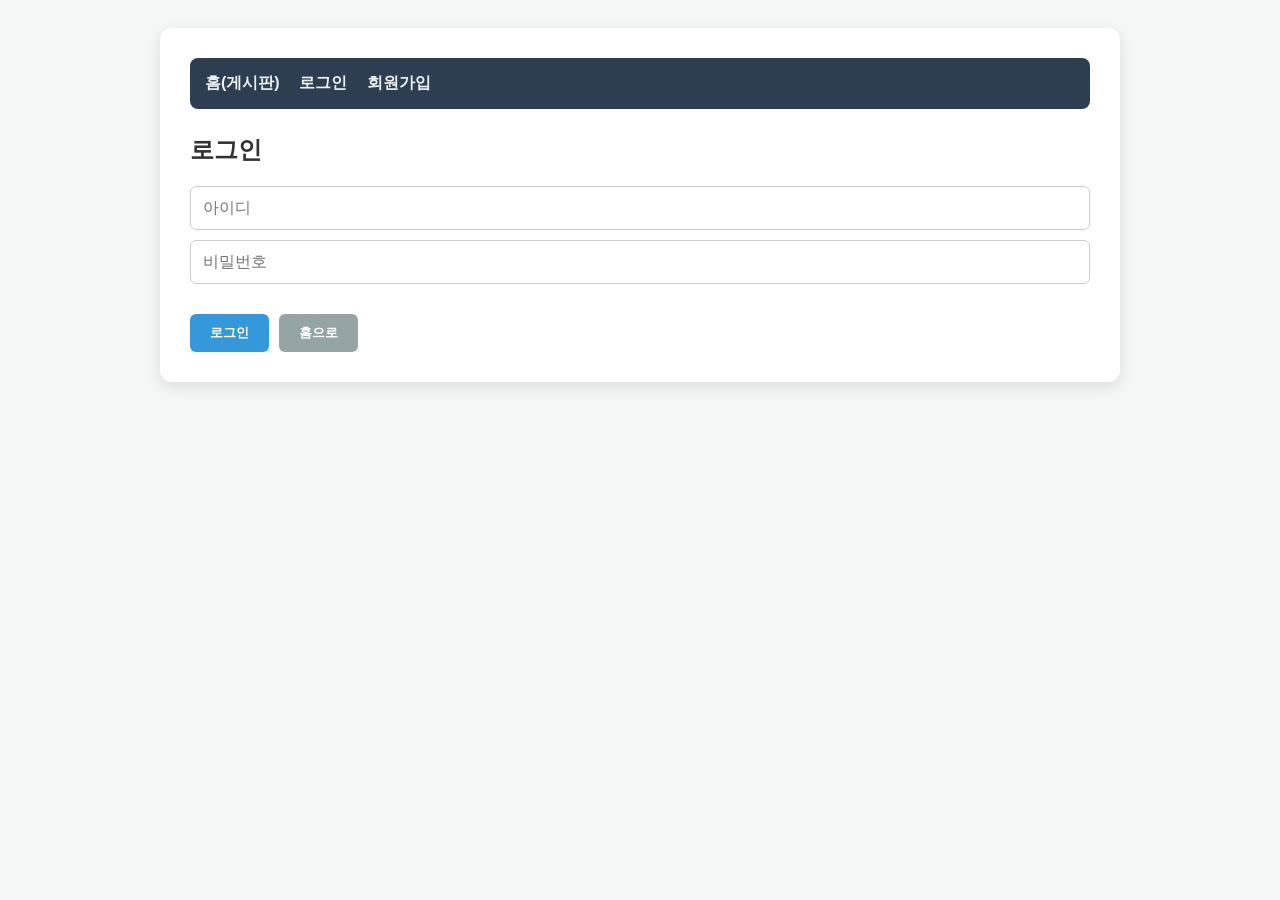
<file: teacher_code/login.html>
<!DOCTYPE html>
<html lang="ko">
<head>
    <meta charset="UTF-8">
    <link rel="icon" href="favicon.ico" type="image/x-icon">
    <link rel="stylesheet" href="css/style.css">
    <title>로그인</title>
</head>
<body>
    <div class="container">
        <nav class="nav-menu" id="nav-menu"></nav>
        <h2>로그인</h2>
        <div class="input-form">
            <input type="text" id="login_id" placeholder="아이디">
            <input type="password" id="login_pass" placeholder="비밀번호">
            <div class="btn-group">
                <button onclick="login()">로그인</button>
                <button onclick="location.href='index.html'" class="btn-cancel">홈으로</button>
            </div>
        </div>
    </div>
    <script src="js/app.js"></script>
    <script>window.onload = updateMenu;</script>
</body>
</html>
</file>
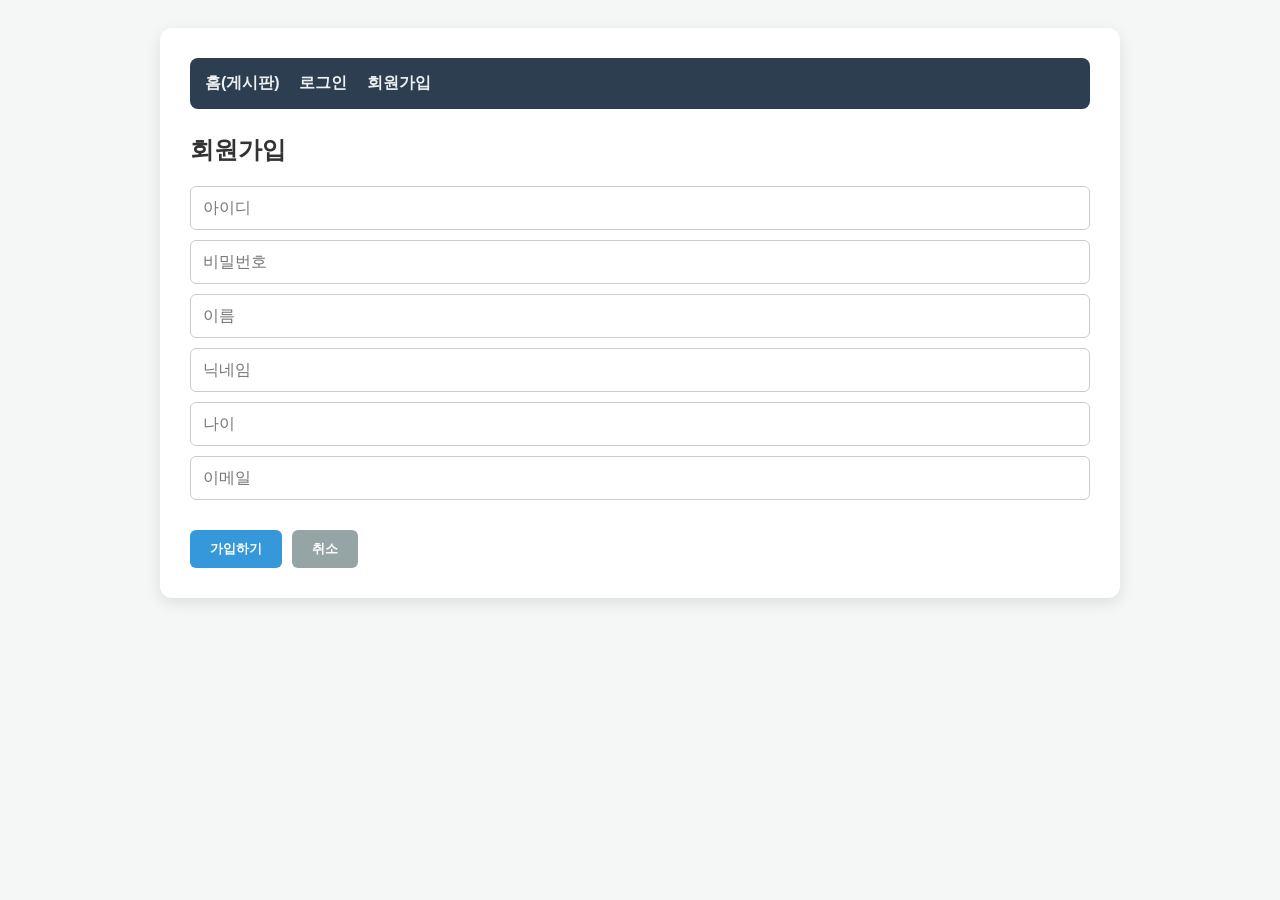
<file: teacher_code/register.html>
<!DOCTYPE html>
<html lang="ko">
<head>
    <meta charset="UTF-8">
    <link rel="icon" href="favicon.ico" type="image/x-icon">
    <link rel="stylesheet" href="css/style.css">
    <title>회원가입</title>
</head>
<body>
    <div class="container">
        <nav class="nav-menu" id="nav-menu"></nav>
        <h2>회원가입</h2>
        <div class="input-form">
            <input type="text" id="reg_id" placeholder="아이디">
            <input type="password" id="reg_pass" placeholder="비밀번호">
            <input type="text" id="reg_name" placeholder="이름">
			<input type="text" id="reg_nick" placeholder="닉네임">
			<input type="number" id="reg_age" placeholder="나이">
			<input type="email" id="reg_email" placeholder="이메일">
            <div class="btn-group">
                <button onclick="register()">가입하기</button>
                <button onclick="history.back()" class="btn-cancel">취소</button>
            </div>
        </div>
    </div>
    <script src="js/app.js"></script>
    <script>window.onload = updateMenu;</script>
</body>
</html>
</file>
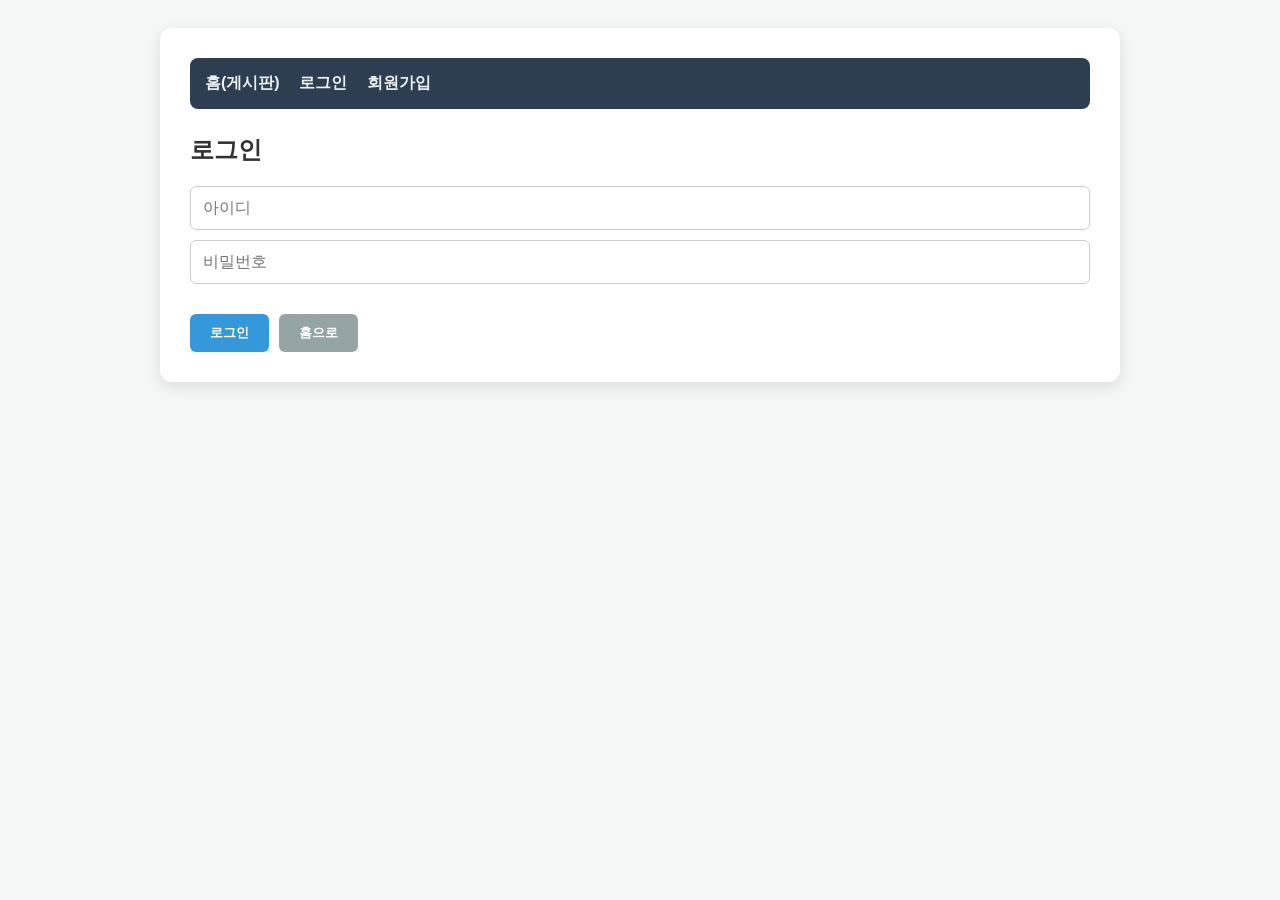
<file: teacher_code/write.html>
<!DOCTYPE html>
<html lang="ko">
<head>
    <meta charset="UTF-8">
    <link rel="icon" href="favicon.ico" type="image/x-icon">
    <link rel="stylesheet" href="css/style.css">
    <title>글쓰기</title>
</head>
<body>
    <div class="container">
        <nav class="nav-menu" id="nav-menu"></nav>
        <h2>새 글 작성</h2>
        <div class="input-form">
            <input type="text" id="write_title" placeholder="제목을 입력하세요">
            <input type="text" id="write_name" readonly style="background:#eee;">
            <!-- <input type="text" id="write_email" readonly style="background:#eee;"> -->
            <input type="password" id="write_pass" placeholder="글 수정용 비밀번호">
            <textarea id="write_content" placeholder="내용을 입력하세요"></textarea>
            <div class="btn-group">
                <button onclick="writePost()">등록</button>
                <button onclick="location.href='index.html'" class="btn-cancel">취소</button>
            </div>
        </div>
    </div>
    <script src="js/app.js"></script>
    <script>
        window.onload = () => {
            updateMenu();
            if(!localStorage.getItem('userId')) {
                alert("로그인 후 이용 가능합니다.");
                location.href = 'login.html';
            } else {
                document.getElementById('write_name').value = localStorage.getItem('userName');
            }
        };
    </script>
</body>
</html>
</file>
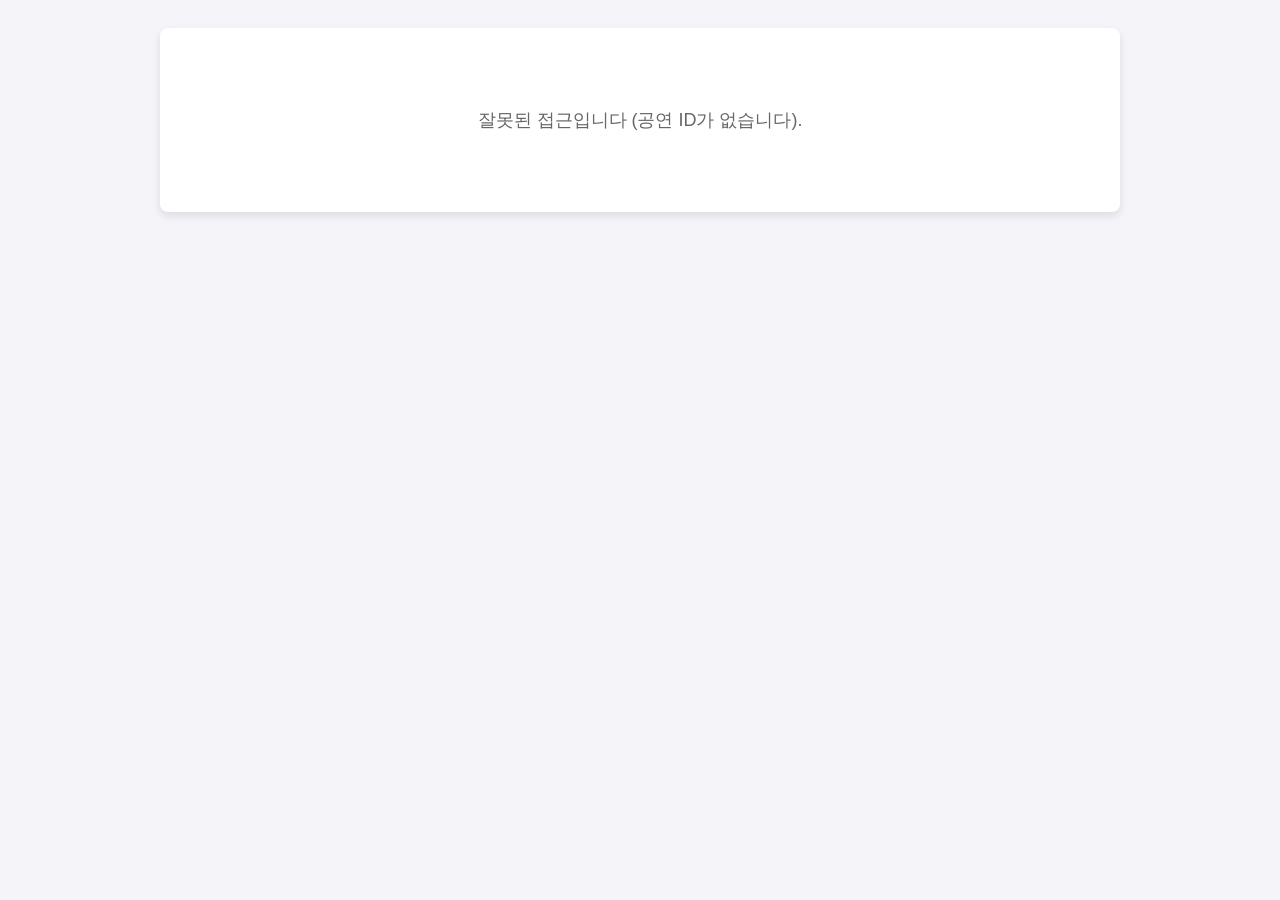
<file: web/ProjectWebPage/detail.html>
<!DOCTYPE html>
<html lang="ko">
<head>
    <meta charset="UTF-8">
    <meta name="viewport" content="width=device-width, initial-scale=1.0">
    <title>공연 상세 정보</title>
    <link rel="stylesheet" href="./css/detail.css">
</head>

<div id="waitingModal" class="modal-overlay" style="display: none;">
    <div class="modal-content">
        <h2 style="font-size: 24px; font-weight: 900; margin-bottom: 20px;">예매 대기중입니다.</h2>
        <div class="waiting-box">
            <p>사용자 앞에 <strong id="waitingCount">129</strong> 명의 대기자가 있습니다.</p>
            <p style="font-size: 13px; color: #555; font-weight: bold; margin-top: 10px;">
                현재 접속중인 사용자가 많아 대기중이며<br>잠시만 기다리시면, 예매 페이지로 이동합니다.
            </p>
            <div class="progress-bar-container">
                <div id="progressBar" class="progress-bar"></div>
            </div>
        </div>
    </div>
</div>

<div id="captchaModal" class="modal-overlay" style="display: none;">
    <div class="modal-content">
        <h2 style="color: #4834d4; font-weight: 900; margin-bottom: 20px;">문자를 입력해주세요.</h2>
        <div class="captcha-box">
            <div class="captcha-display">
                <span id="captchaText">L T L R D W</span>
                <button class="refresh-btn" onclick="generateCaptcha()">🔄</button>
            </div>
            <div class="captcha-input-group">
                <input type="text" id="captchaInput" placeholder="문자를 입력해주세요.">
                <button class="submit-btn" onclick="verifyCaptcha()">입력완료</button>
            </div>
        </div>
        <button class="close-btn" onclick="closeModals()">닫기</button>
    </div>
</div>

<body>

<div class="detail-container" id="detailContainer">
    <div class="loading">상세 정보를 불러오는 중입니다...</div>
</div>

<script src="./js/detail.js"></script>
</body>
</html>
</file>
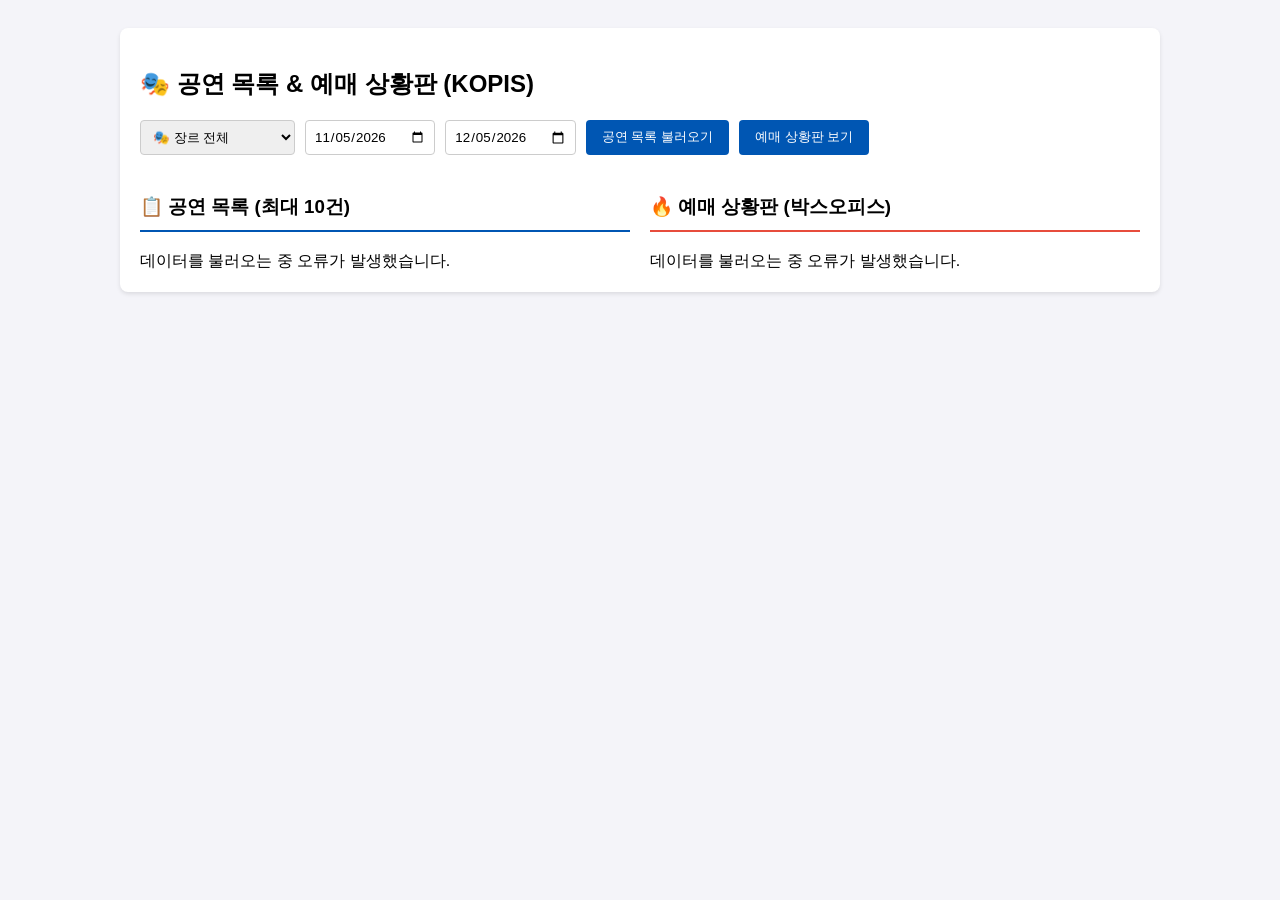
<file: web/ProjectWebPage/list.html>
<!DOCTYPE html>
<html lang="ko">
<head>
    <meta charset="UTF-8">
    <meta name="viewport" content="width=device-width, initial-scale=1.0">
    <title>공연 정보 및 예매 상황판</title>
    <link rel="stylesheet" href="./css/style.css">
</head>
<body>

<div class="container">
    <h2>🎭 공연 목록 & 예매 상황판 (KOPIS)</h2>
    
    <div class="header-controls">
        <select id="genreSelect" title="장르 선택">
            <option value="">🎭 장르 전체</option>
            <option value="AAAA">연극</option>
            <option value="GGGA">뮤지컬</option>
            <option value="CCCA">서양음악(클래식)</option>
            <option value="CCCC">한국음악(국악)</option>
            <option value="CCCD">대중음악</option>
            <option value="BBBC">무용(서양/한국무용)</option>
            <option value="BBBE">대중무용</option>
            <option value="EEEA">복합</option>
            <option value="EEEB">서커스/마술</option>
        </select>

        <input type="date" id="startDate" title="시작일">
        <input type="date" id="endDate" title="종료일">
        <button onclick="fetchPerformanceList()">공연 목록 불러오기</button>
        <button onclick="fetchBoxOffice()">예매 상황판 보기</button>
    </div>

    <div class="grid-container">
        <div>
            <h3 class="section-title performance-title">📋 공연 목록 (최대 10건)</h3>
            <div id="performanceList">데이터를 불러오는 중입니다...</div>
        </div>

        <div>
            <h3 class="section-title boxoffice-title">🔥 예매 상황판 (박스오피스)</h3>
            <div id="boxOfficeList">데이터를 불러오는 중입니다...</div>
        </div>
    </div>
</div>

<script src="./js/app.js"></script>

</body>
</html>
</file>
<file: teacher_code/css/style.css>
/* css/style.css */
body { font-family: 'Malgun Gothic', sans-serif; background: #f4f7f6; padding: 20px; color: #333; }
.container { max-width: 900px; margin: auto; background: white; padding: 30px; border-radius: 12px; box-shadow: 0 5px 15px rgba(0,0,0,0.1); }

/* 메뉴 바 스타일 */
.nav-menu { background: #2c3e50; padding: 15px; border-radius: 8px; margin-bottom: 25px; color: white; display: flex; justify-content: space-between; align-items: center; }
.nav-menu a { color: #ecf0f1; text-decoration: none; margin-right: 15px; font-weight: bold; }
.nav-menu a:hover { color: #3498db; }
.user-info { font-size: 0.9em; background: #34495e; padding: 5px 10px; border-radius: 4px; }

/* 테이블 및 폼 스타일 */
table { width: 100%; border-collapse: collapse; margin-top: 15px; }
th, td { border-bottom: 1px solid #ddd; padding: 15px; text-align: left; }
th { background: #f8f9fa; color: #555; }
tr:hover { background: #f1f1f1; }

.input-form { display: flex; flex-direction: column; gap: 10px; }
.input-form input, .input-form textarea { padding: 12px; border: 1px solid #ccc; border-radius: 6px; font-size: 1em; }
textarea { resize: vertical; min-height: 200px; }

/* 버튼 스타일 */
.btn-group { margin-top: 20px; display: flex; gap: 10px; }
button { padding: 10px 20px; cursor: pointer; border: none; border-radius: 6px; background: #3498db; color: white; font-weight: bold; }
button:hover { background: #2980b9; }
.btn-write { background: #27ae60; float: right; }
.btn-cancel { background: #95a5a6; }

/* 상세보기 박스 */
.view-box { border: 1px solid #eee; padding: 20px; border-radius: 8px; }
.view-header { border-bottom: 2px solid #3498db; padding-bottom: 10px; margin-bottom: 20px; }
.view-meta { font-size: 0.85em; color: #7f8c8d; margin-top: 5px; }
</file>
<file: web/ProjectWebPage/css/detail.css>
body {
    font-family: 'Malgun Gothic', sans-serif;
    background-color: #f4f4f9;
    padding: 20px;
}

.detail-container {
    max-width: 900px;
    margin: 0 auto;
    background: white;
    padding: 30px;
    border-radius: 8px;
    box-shadow: 0 4px 8px rgba(0,0,0,0.1);
}

.loading {
    text-align: center;
    font-size: 18px;
    color: #666;
    padding: 50px 0;
}

/* 상단 정보 영역 (포스터 + 텍스트) */
.info-section {
    display: flex;
    gap: 30px;
    border-bottom: 2px solid #eee;
    padding-bottom: 30px;
    margin-bottom: 30px;
}

.poster-img {
    width: 300px;
    height: 420px;
    object-fit: cover;
    border-radius: 8px;
    box-shadow: 0 4px 6px rgba(0,0,0,0.1);
}

.text-info h1 {
    margin-top: 0;
    color: #333;
    font-size: 28px;
    margin-bottom: 20px;
}

.info-row {
    margin-bottom: 10px;
    font-size: 15px;
    line-height: 1.6;
}

.info-label {
    font-weight: bold;
    color: #555;
    display: inline-block;
    width: 90px;
}

.price {
    color: #e74c3c;
    font-weight: bold;
    font-size: 18px;
}

/* 예매처 링크 버튼 */
.booking-links {
    margin-top: 20px;
    display: flex;
    gap: 10px;
    flex-wrap: wrap;
}

.booking-btn {
    padding: 8px 16px;
    background-color: #27ae60;
    color: white;
    text-decoration: none;
    border-radius: 4px;
    font-weight: bold;
}

.booking-btn:hover {
    background-color: #219653;
}

/* 하단 소개 이미지 영역 */
.intro-images h2 {
    border-left: 4px solid #0056b3;
    padding-left: 10px;
    margin-bottom: 20px;
}

.intro-images img {
    max-width: 100%;
    height: auto;
    display: block;
    margin: 0 auto 15px auto;
    border-radius: 4px;
}

/* 🎟️ 사전 예매하기 버튼 스타일 */
.prebook-btn {
    display: inline-block;
    margin-top: 12px;
    margin-left: 5px;
    padding: 8px 16px;
    background-color: #6c5ce7; /* 눈에 띄는 보라색 */
    color: #ffffff;
    border-radius: 4px;
    font-size: 13px;
    font-weight: bold;
    border: none;
    cursor: pointer;
    transition: background-color 0.2s ease;
}
.prebook-btn:hover {
    background-color: #5b4bc4;
}

/* 팝업(모달) 공통 스타일 */
.modal-overlay {
    position: fixed; top: 0; left: 0; width: 100%; height: 100%;
    background-color: rgba(30, 30, 50, 0.95); /* 어두운 남색 배경 */
    display: flex; justify-content: center; align-items: center;
    z-index: 1000;
}
.modal-content {
    background: white; padding: 40px; border-radius: 12px;
    text-align: center; max-width: 450px; width: 90%;
    box-shadow: 0 10px 25px rgba(0,0,0,0.5);
}

/* 대기열 진행바 */
.waiting-box {
    background: #f4f4f9; padding: 30px 20px; border-radius: 8px; margin-top: 20px;
}
.progress-bar-container {
    width: 100%; height: 14px; background-color: #e0e0e0;
    border-radius: 7px; margin-top: 25px; overflow: hidden;
    border: 1px solid #4834d4;
}
.progress-bar {
    height: 100%; width: 0%; background-color: #4834d4;
    transition: width 0.5s linear;
}

/* 보안 문자 */
.captcha-box { margin-top: 20px; }
.captcha-display {
    background-color: #4834d4; color: white;
    font-size: 28px; font-weight: bold; letter-spacing: 8px;
    padding: 20px; border-radius: 8px; margin-bottom: 15px;
    display: flex; justify-content: space-between; align-items: center;
}
.refresh-btn {
    background: none; border: none; color: white; font-size: 20px; cursor: pointer;
}
.captcha-input-group { display: flex; gap: 0; }
.captcha-input-group input {
    flex: 1; padding: 12px; border: 2px solid #4834d4; border-right: none;
    border-radius: 6px 0 0 6px; font-size: 14px; outline: none;
}
.submit-btn {
    background-color: #4834d4; color: white; padding: 0 25px;
    border: none; border-radius: 0 6px 6px 0; font-weight: bold; cursor: pointer;
}
.close-btn {
    margin-top: 30px; padding: 8px 20px; background-color: #95a5a6;
    border: none; border-radius: 4px; color: white; cursor: pointer;
}
</file>
<file: web/ProjectWebPage/css/style.css>
body { 
    font-family: 'Malgun Gothic', sans-serif; 
    padding: 20px; 
    background-color: #f4f4f9; 
}

.container { 
    max-width: 1000px; 
    margin: 0 auto; 
    background: white; 
    padding: 20px; 
    border-radius: 8px; 
    box-shadow: 0 2px 4px rgba(0,0,0,0.1); 
}

.header-controls { 
    display: flex; 
    gap: 10px; 
    margin-bottom: 20px; 
    flex-wrap: wrap; 
}

input[type="text"], input[type="date"] { 
    padding: 8px; 
    border: 1px solid #ccc; 
    border-radius: 4px; 
}

button { 
    padding: 8px 16px; 
    background-color: #0056b3; 
    color: white; 
    border: none; 
    border-radius: 4px; 
    cursor: pointer; 
}

button:hover { 
    background-color: #004494; 
}

.grid-container { 
    display: grid; 
    grid-template-columns: 1fr 1fr; 
    gap: 20px; 
}

/* 제목 스타일 (기존 인라인 스타일 분리) */
.section-title {
    padding-bottom: 10px;
}
.performance-title {
    border-bottom: 2px solid #0056b3;
}
.boxoffice-title {
    border-bottom: 2px solid #e74c3c;
}

.card { 
    border: 1px solid #eee; 
    padding: 15px; 
    border-radius: 8px; 
    margin-bottom: 15px; 
    display: flex; 
    gap: 15px; 
    background: #fafafa; 
}

.card img { 
    width: 100px; 
    height: 140px; 
    object-fit: cover; 
    border-radius: 4px; 
}

.card-content h3 { 
    margin: 0 0 10px 0; 
    font-size: 16px; 
    color: #333; 
}

.card-content p { 
    margin: 4px 0; 
    font-size: 14px; 
    color: #666; 
}

.rank-badge { 
    background: #e74c3c; 
    color: white; 
    padding: 3px 8px; 
    border-radius: 4px; 
    font-weight: bold; 
    margin-right: 5px; 
}

.price-text { 
    color: #27ae60; 
    font-weight: bold; 
}

/* 기존 코드에서 select 부분만 추가 */
input[type="text"], input[type="date"], select { 
    padding: 8px; 
    border: 1px solid #ccc; 
    border-radius: 4px; 
    font-family: inherit;
}

/* 상세보기 버튼 스타일 추가 */
.detail-btn {
    display: inline-block;
    margin-top: 12px;
    padding: 8px 16px;
    background-color: #2c3e50; /* 차분하고 세련된 남색 */
    color: #ffffff;
    text-decoration: none; /* 밑줄 제거 */
    border-radius: 4px;
    font-size: 13px;
    font-weight: bold;
    transition: background-color 0.2s ease; /* 마우스 올릴 때 부드러운 색상 전환 */
    text-align: center;
}

.detail-btn:hover {
    background-color: #1a252f; /* 마우스 올렸을 때 살짝 더 어두운 색으로 변경 */
}
/* css/style.css 에 추가 */
.btn-reserve {
    display: inline-block;
    background-color: #ff4d4d; /* 빨간색 계열 */
    color: white;
    padding: 10px 20px;
    text-decoration: none; /* 밑줄 제거 */
    border-radius: 5px;
    font-weight: bold;
    margin-top: 10px;
}

.btn-reserve:hover {
    background-color: #cc0000; /* 마우스 올렸을 때 더 진한 색 */
}
</file>
